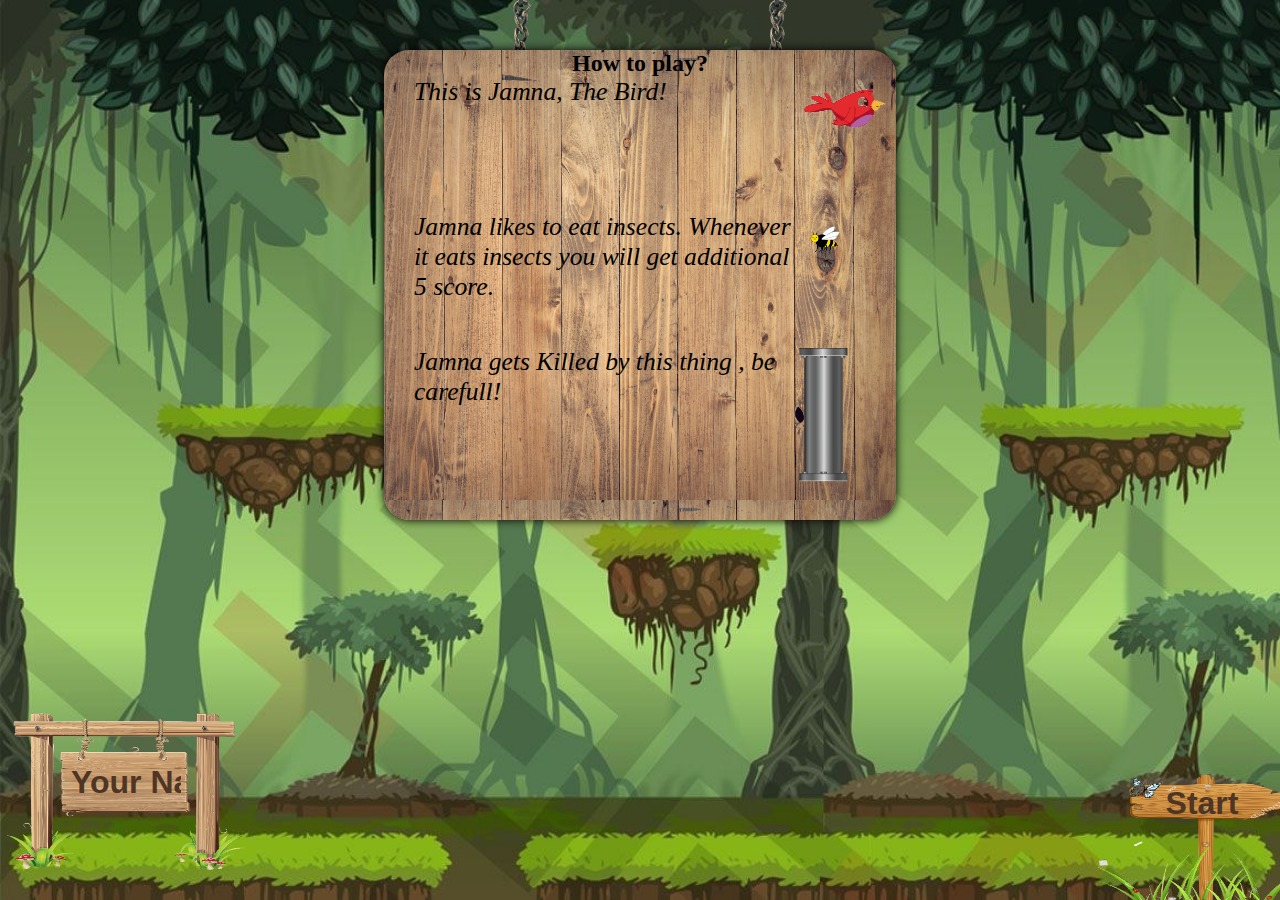
<file: index.html>
<!DOCTYPE html>
<html lang="en">

<head>
    <link rel="stylesheet" href="styless.css">
    <meta charset="UTF-8">
    <meta http-equiv="X-UA-Compatible" content="IE=edge">
    <meta name="viewport" content="width=device-width, initial-scale=1.0">
    <link rel="shortcut icon" href="https://telegra.ph/file/1f4835601638e6306928d.jpg" type="image/x-icon">
    <link rel="stylesheet" href="https://maxcdn.bootstrapcdn.com/font-awesome/4.7.0/css/font-awesome.min.css">
    <Title>FlyingBird</title>
</head>

<body>

    <div class="containermain">
        <div class="chain" style="left: 40vw;"></div>
        <div class="chain" style="left: 60vw;"></div>
        <div class="ins">
            <h3 class="inshead">How to play?</h3>
            <div class="photu"
                style=" width: 100px; height: 100px; background-size: 100px 100px; position: absolute; right: 0;top: 0; background-image: url('./Utils/chidya.gif');">
            </div>
            <div class="info">
                <div class="maintext">This is Jamna, The Bird!</div>
            </div>
            <div class="info">
                <div class="maintext">Jamna likes to eat insects. Whenever it eats insects you will get additional 5
                    score.</div>
                <div class="photu"
                    style=" width:52px; height: 52px; background-size: 52px 52px; background-image: url('./Utils/bee.gif');">
                </div>

            </div>
            <div class="info">
                <div class="maintext">Jamna gets Killed by this thing , be carefull!</div>
                <div class="photu"
                    style=" width: 50px; height: 100%; background-size:  50px 100%; background-image: url('./Utils/pipe.png');">
                </div>
            </div>
        </div>
        <div id="detailname">
            <div id='name'>
                <input class='name' type="text" placeholder="Your Name" maxlength="8">
            </div>
        </div>
        <div id="detailstart">
            <div class='start' onclick="func()">Start</div>
        </div>
    </div>
    <script src="index2.js"></script>
</body>

</html>
</file>
<file: styless.css>
@font-face {
  font-family: 'Scratch';
  font-style: normal;
  font-weight: 400;
  src: local('Scratch'), url('https://fonts.cdnfonts.com/s/49590/Scratch.woff') format('woff');
}
* {
  margin: 0;
  padding: 0;
}
body {
  width: 100vw;
  overflow: hidden;
}

.containermain {
  width: 100vw;
  height: 100vh;
  background-image: url(./Utils/bg1.jpg);
  background-size: 100vw 100vh;
}
.birdmain2 {
height: 27vh;
width: 27vh;
animation: backgroundScroll2 7s linear 1;
animation-fill-mode: forwards;
}

#birdmain2{
  height: 30vh;
  width: 30vh;
  position: absolute;
top: 38vh;
animation: backgroundScroll2 7s linear 1;
animation-fill-mode: forwards;
}

.birdmain {
left: 0vw;
position: absolute;
height: 100%;
width: 10%;
}

.beemain {
right: 0vw;
position: absolute;
height: 100%;
width: 10%;
}
.chain{
  position: absolute;
  width: 20px;
  height: 50px;
  background-image: url('./Utils/chain.png');
  background-size:20px 50px;
  transform-origin: 0 0;
  animation: jhul 4s linear infinite;
}

.ins{
  position: absolute;
  left: 30vw;
  top: 50px;
  background:url("./Utils/wood.jpg");
  border-radius: 25px;
  width: 40vw;
  height: 50vh;
  box-shadow: 0 0 10px;
  animation: hil 4s linear infinite;
  padding-bottom: 20px;
  background-size: 40vw 50vh;
}
.inshead{
  text-align: center;
  font-size: x-large;
}
.info{
  width: 100%;
  height: 15vh;
  display: flex;
  margin: auto;
}
.photu{
  display: inline-block;
}
.maintext{
  width:30vw;
  height: auto;
  text-align: left;
  display: inline-block;
  margin-left: 30px;
  font-style: italic;
  font-size: 2vw;
  font-family: cursive;
}
#detailname{
  width: 250px;
  height: 200px;
  background-image: url('./Utils/board.png');
  position: absolute;
  left: 0;
  background-size: 250px 200px;
  bottom: 0;
}
#name{
  position: absolute;
  bottom:95px;
  left: 66px;
  /* height: 40px;
  width: 100px; */
                                                
}
.name{
  top: 60vh;
  right:20vw;
  height: 35px;
  width: 110px;
  font-size: large;
  border: thin transparent;
  border-color: transparent;
  font-family: 'Scratch', sans-serif;   
  font-size: xx-large; 
  font-weight: bold;
  color: #4E3524;
  text-align: center;
  background-color: transparent;
  border-radius: 10px;
}

#detailstart{
  width: 200px;
  height: 150px;
  background-image: url('./Utils/sboard.png');
  position: absolute;
  right: 0;
  background-size: 250px 200px;
  bottom: 0;
}

input {
  border: 1px solid #ccc;
  border-radius: 5px;
  padding: 5px;
  outline: none;
  height: 25px;
  width: 150px;
}

input:focus {
  border-color: green;
}

.start{
  width: 100px;
  height: 35px;
  background-color: transparent;
  position: absolute;
  font-family: 'Scratch', sans-serif;   
  font-size: xx-large; 
  font-weight: bold;
  color: #4E3524;
  text-align: center;
  right: 28px;
  top: 35px;
  cursor: pointer;
}
@keyframes jhul {
  0%{
    transform: rotateZ(0deg);
  }
  25% {transform: rotateZ(10deg);
  }
  75% {
    transform: rotateZ(-10deg);
  }
  100%{
    transform: rotateZ(0deg);
  }
}
@keyframes  hil {
  0%{
    transform:translateX(0px) translateY(0px);
  }
  25% {transform:translateX(-20px) translateY(-5px);
  }
  50%{
    transform:translateX(0px) translateY(0px);
  }
  75% {
    transform:translateX(20px)  translateY(-5px);
  }
  100%{
    transform:translateX(0px) translateY(0px);
  }
}

::placeholder {
  color: #4E3524;
  opacity: 1; /* Firefox */
}
</file>
